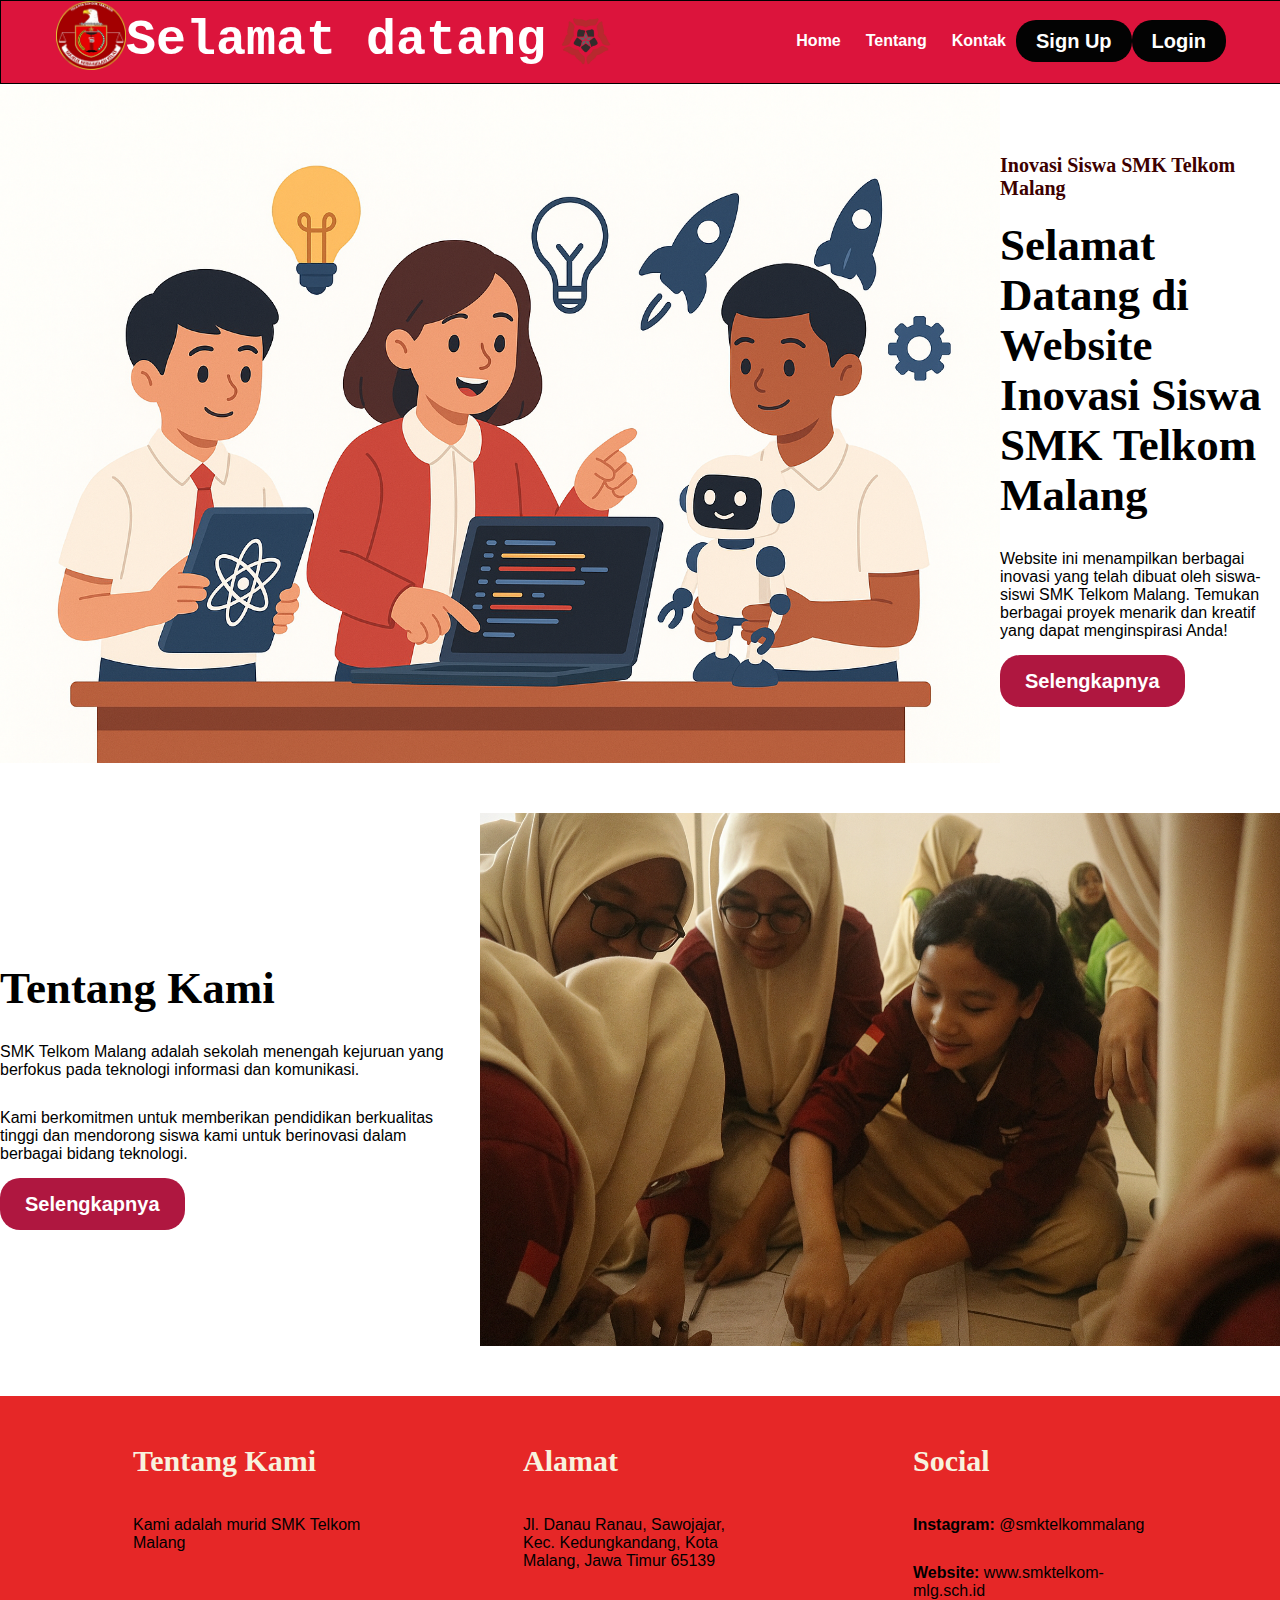
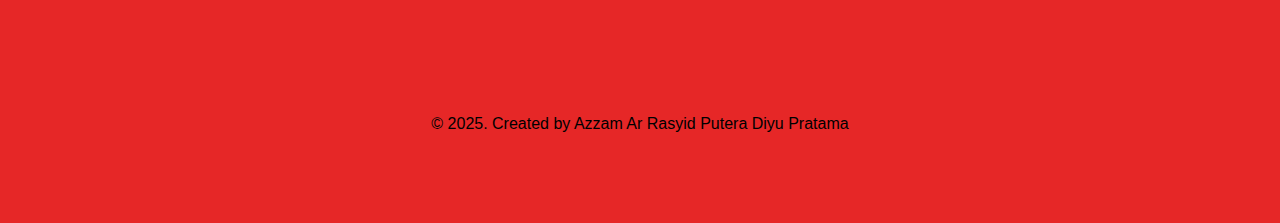
<file: index.html>
<!DOCTYPE html>
<html lang="en">
<head>
    <meta charset="UTF-8">
    <meta name="viewport" content="width=device-width, initial-scale=1.0">
    <title>Inovasi Siswa SMK Telkom Malang</title>
    <link rel="stylesheet" href="style.css">
</head>
<body>
    <nav>
        <div class="wrapper">
            <img src="MPK.png" width="70" align="left">
            <div class="logo"><a href=''> Selamat datang</a></div>
            <div class="menu">
                <ul>
                    <li><a href="#home">Home</a></li>
                    <li><a href="#about">Tentang</a></li>
                    <li><a href="#Kontak">Kontak</a></li>
                    <li><a href="signup.html" class="tbl-biru">Sign Up</a></li>
                    <li><a href="login.html" class="tbl-biru">Login</a></li>
                </ul>
            </div>
            <img src="OSIS.png" width="80" align="left">
        </div>
    </nav>
    <div class="wrapper"></div>
    <!-- untuk home -->
        <section id="home">
            <img src="Inovasi.png" width="1000">
            <div class="kolom">
                <p class="deskripsi">Inovasi Siswa SMK Telkom Malang</p>
                <h2>Selamat Datang di Website Inovasi Siswa SMK Telkom Malang</h2>
                <p>Website ini menampilkan berbagai inovasi yang telah dibuat oleh siswa-siswi SMK Telkom Malang. Temukan berbagai proyek menarik dan kreatif yang dapat menginspirasi Anda!</p>
                <p><a href="home.html" class="tbl-pink">Selengkapnya</a></p>
        </section>

    <!-- untuk about -->
        <section id="about">
            <div class="tentang-container">
                <div class="kolom">
                    <p class="deskripsi"></p>
                    <h2>Tentang Kami</h2>
                    <p>SMK Telkom Malang adalah sekolah menengah kejuruan yang berfokus pada teknologi informasi dan komunikasi.</p> 
                    <p>Kami berkomitmen untuk memberikan pendidikan berkualitas tinggi dan mendorong siswa kami untuk berinovasi dalam berbagai bidang teknologi.</p>
                    <p><a href="" class="tbl-pink">Selengkapnya</a></p>
                </div>
                <img src="Foto.png" width="1000" class="gambar-kanan">
            </div>
        </section>
    <!-- untuk kontak -->
     <div id="Kontak">
        <div class="wrapper">
            <div class="footer">
                <div class="footer-section">
                    <h3>Tentang Kami</h3>
                    <p>Kami adalah murid SMK Telkom Malang</p>
                </div>
                <div class="footer-section">
                    <h3>Alamat</h3>
                    <p>Jl. Danau Ranau, Sawojajar, Kec. Kedungkandang, Kota Malang, Jawa Timur 65139</p>
                </div>
                <div class="footer-section">
                    <h3>Social</h3>
                    <p><b>Instagram: </b>@smktelkommalang</p>
                    <p><b>Website: </b>www.smktelkom-mlg.sch.id</p>
            </div>
        </div>
    </div>
        <div id="copyright">
            <div class="wrapper">
                &copy; 2025. Created by Azzam Ar Rasyid Putera Diyu Pratama
            </div>
        </div>
</body>
</html>
</file>
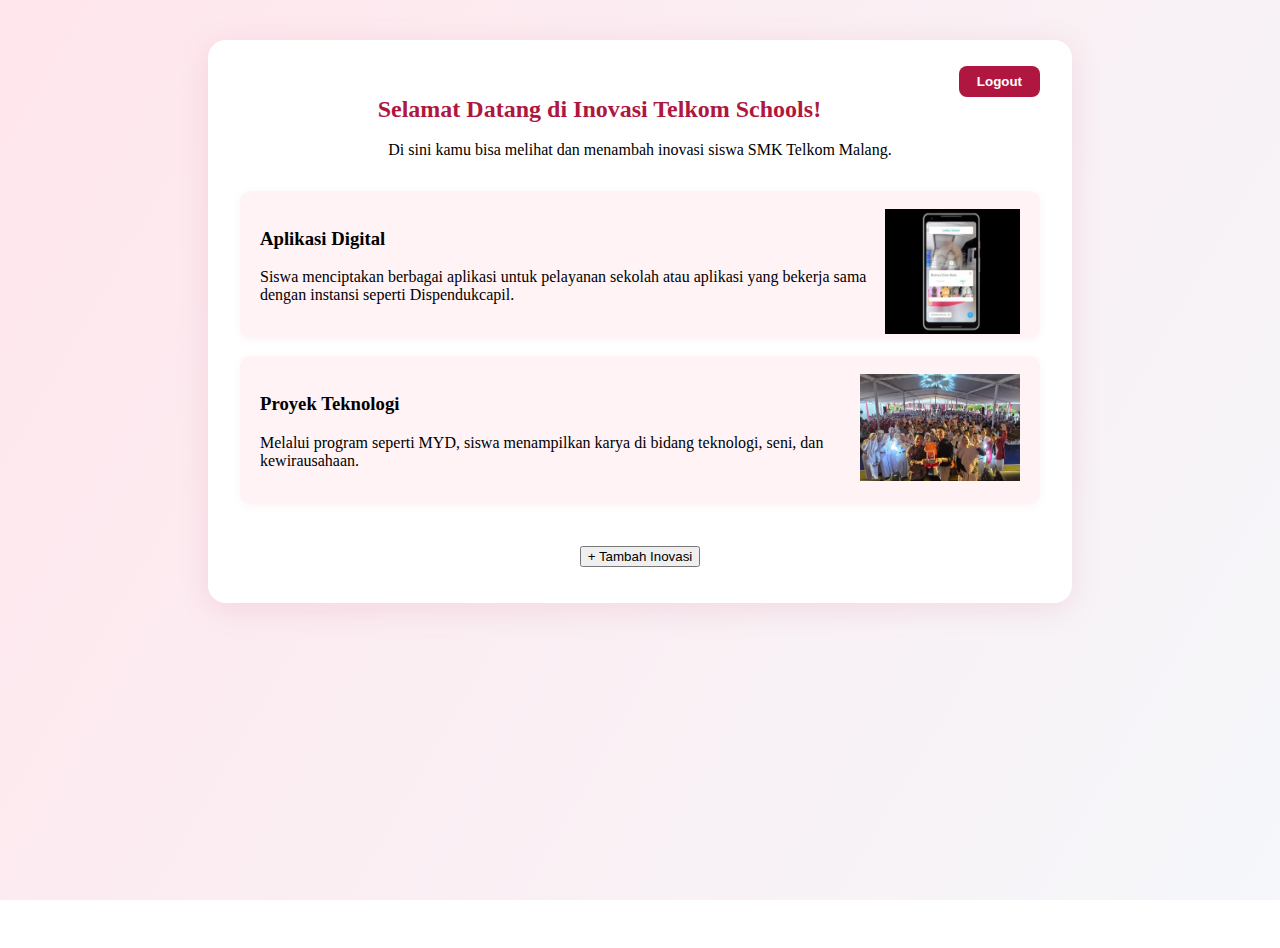
<file: dashboard.html>
<!DOCTYPE html>
<html lang="id">
<head>
    <meta charset="UTF-8">
    <meta name="viewport" content="width=device-width, initial-scale=1.0">
    <title>Dashboard Inovasi Siswa</title>
    <link rel="stylesheet" href="signup.css">
    <style>
        body {
        min-height: 100vh;
        background: linear-gradient(120deg, #ffe6ec 0%, #f5f7fa 100%);
        background-attachment: fixed;
        background-image:
        linear-gradient(120deg, #ffe6ec 0%, #f5f7fa 100%),
        radial-gradient(circle at 20px 20px, #ffd6e0 2px, transparent 0),
        radial-gradient(circle at 50px 50px, #f7c5d8 2px, transparent 0);
        background-size: cover, 80px 80px, 80px 80px;
        }
        .dashboard-container {
            max-width: 800px;
            margin: 40px auto;
            background: rgba(255,255,255,0.97);
            border-radius: 18px;
            box-shadow: 0 6px 32px rgba(175,23,64,0.10);
            padding: 36px 32px;
            text-align: center;
        }
        .dashboard-container h2 {
            color: #AF1740;
            margin-bottom: 18px;
        }
        .dashboard-container .logout-btn {
            float: right;
            margin-top: -10px;
            background: #AF1740;
            color: #fff;
            border: none;
            border-radius: 8px;
            padding: 8px 18px;
            font-weight: bold;
            cursor: pointer;
            transition: background 0.2s;
        }
        .dashboard-container .logout-btn:hover {
            background: #E50000;
        }
        .inovasi-list {
            margin-top: 32px;
            text-align: left;
        }
        .inovasi-item {
            background: #fff3f6;
            border-radius: 10px;
            padding: 18px 20px;
            margin-bottom: 18px;
            box-shadow: 0 2px 8px rgba(175,23,64,0.05);
        }
        
    </style>
</head>
<body>
    <div class="dashboard-container">
        <button class="logout-btn" onclick="logout()">Logout</button>
        <h2>Selamat Datang di Inovasi Telkom Schools!</h2>
        <p>Di sini kamu bisa melihat dan menambah inovasi siswa SMK Telkom Malang.</p>
        <div class="inovasi-list">
            <div class="inovasi-item">
                <img src="Digital.webp" width="135" align="right" class="inovasi-img">
                <h3>Aplikasi Digital</h3>
                <p>Siswa menciptakan berbagai aplikasi untuk pelayanan sekolah atau aplikasi yang bekerja sama dengan instansi seperti Dispendukcapil. </p>
            </div>
            <div class="inovasi-item">
                <img src="MYD.png" width="160" align="right" class="inovasi-img">
                <h3>Proyek Teknologi</h3>
                <p>Melalui program seperti MYD, siswa menampilkan karya di bidang teknologi, seni, dan kewirausahaan. </p>
            </div>
        </div>
        <button class="tbl-biru" style="margin-top:24px;" onclick="alert('Fitur tambah inovasi coming soon!')">+ Tambah Inovasi</button>
    </div>
    <script>
    function logout() {
        window.location.href = 'login.html';
    }
    </script>
</body>
</html>
</file>
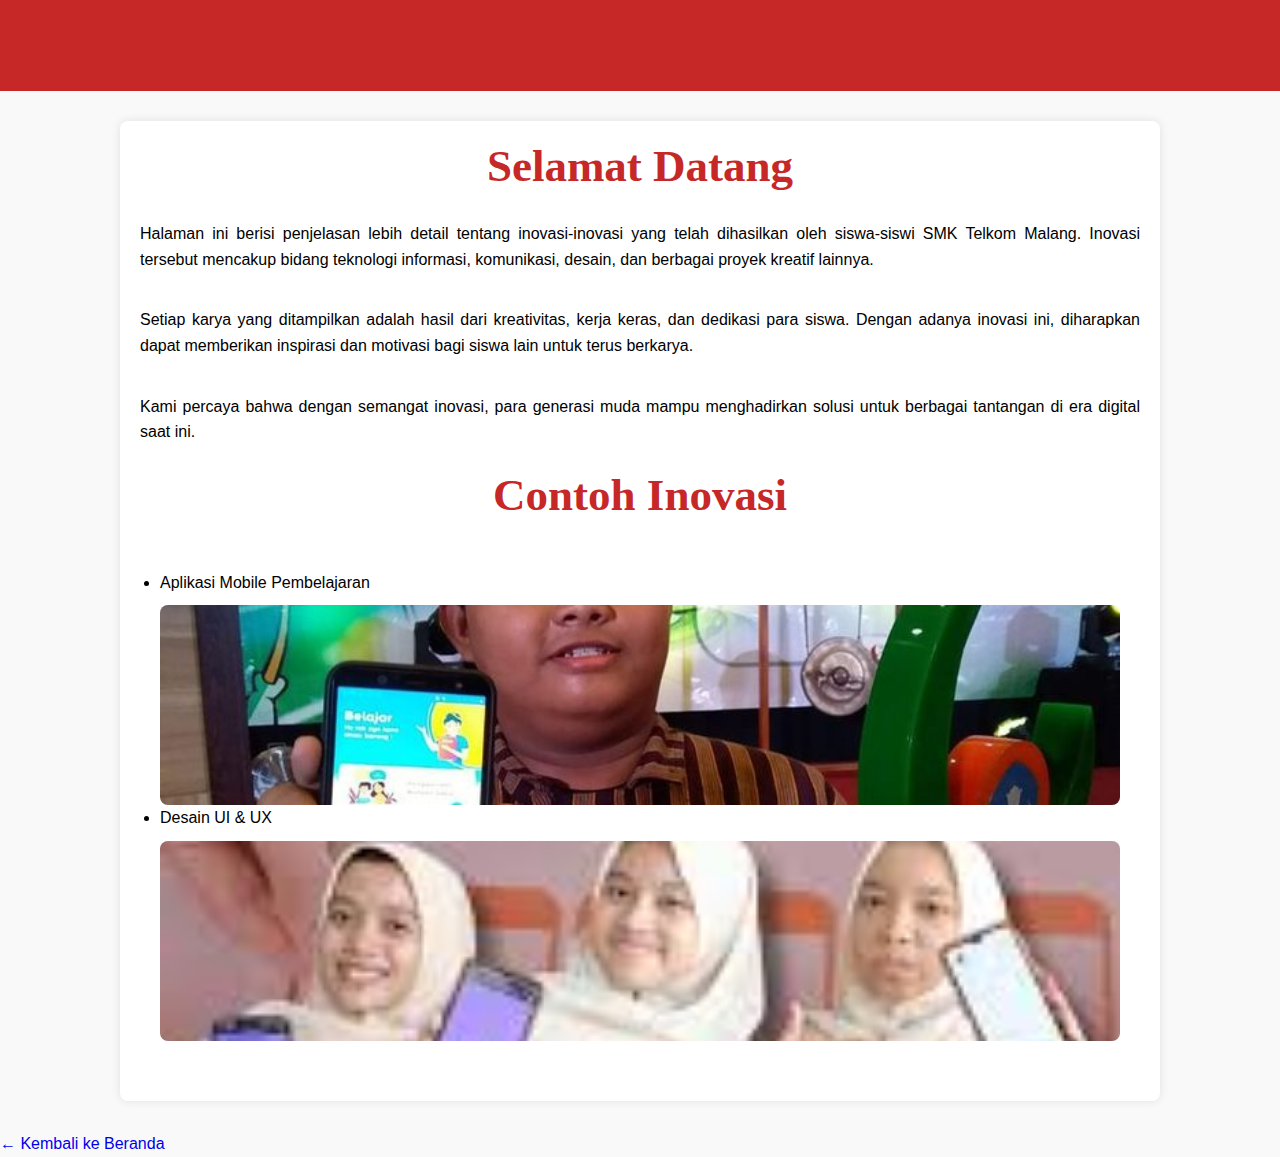
<file: home.html>
<!DOCTYPE html>
<html lang="en">
<head>
  <meta charset="UTF-8">
  <meta name="viewport" content="width=device-width, initial-scale=1.0">
  <title>Selamat Datang!</title>
  <link rel="stylesheet" href="style.css">
  <style>
    body {
      font-family: Arial, sans-serif;
      margin: 0;
      padding: 0;
      line-height: 1.6;
      background-color: #f9f9f9;
    }

    header {
      background: #c62828;
      color: #fff;
      padding: 20px;
      text-align: center;
    }

    .container {
      max-width: 1000px;
      margin: 30px auto;
      padding: 20px;
      background: #fff;
      border-radius: 8px;
      box-shadow: 0 0 10px rgba(0,0,0,0.1);
    }

    h1, h2 {
      color: #c62828;
      text-align: center;
    }

    p {
      text-align: justify;
      margin-bottom: 15px;
    }

    ul {
      margin: 20px 0;
      padding: 0 20px;
    }

    ul li {
      margin: 10px 0;
    }

    .gallery {
      display: grid;
      grid-template-columns: repeat(auto-fit, minmax(250px, 1fr));
      gap: 15px;
      margin: 20px 0;
    }

    .gallery img {
        width: 100%;
        height: 200px;
        object-fit: cover; 
        border-radius: 8px;
    }


    .gallery-img:hover {
      transform: scale(1.05);
    }


    .back-btn {
      display: inline-block;
      margin-top: 20px;
      padding: 10px 20px;
      background: #c62828;
      color: #fff;
      text-decoration: none;
      border-radius: 5px;
      transition: 0.3s;
    }

    .back-btn:hover {
      background: #a31616;
    }
  </style>
</head>
<body>
  <header>
    <h1>Inovasi Siswa SMK Telkom Malang</h1>
  </header>

  <div class="container">
    <h2>Selamat Datang</h2>
    <p>
      Halaman ini berisi penjelasan lebih detail tentang inovasi-inovasi yang telah dihasilkan oleh siswa-siswi SMK Telkom Malang. 
      Inovasi tersebut mencakup bidang teknologi informasi, komunikasi, desain, dan berbagai proyek kreatif lainnya.
    </p>
    <p>
      Setiap karya yang ditampilkan adalah hasil dari kreativitas, kerja keras, dan dedikasi para siswa. 
      Dengan adanya inovasi ini, diharapkan dapat memberikan inspirasi dan motivasi bagi siswa lain untuk terus berkarya.
    </p>
    <p>
      Kami percaya bahwa dengan semangat inovasi, para generasi muda mampu menghadirkan solusi untuk berbagai tantangan di era digital saat ini.
    </p>
</head>
<body>
    
<h2>Contoh Inovasi</h2>
<div class="gallery">
    <ul>
      <li>Aplikasi Mobile Pembelajaran</li>
      <img src="Inovasi1.jpg" align= 'right' alt="Proyek Inovasi 1">
      <li>Desain UI & UX</li>
      <img src="Inovasi2.jpg" align='right' alt="Proyek Inovasi 2">
    </ul>
</div>
    </div>
  </div>
  <a href="index.html">← Kembali ke Beranda</a>
</body>
</html>
</file>
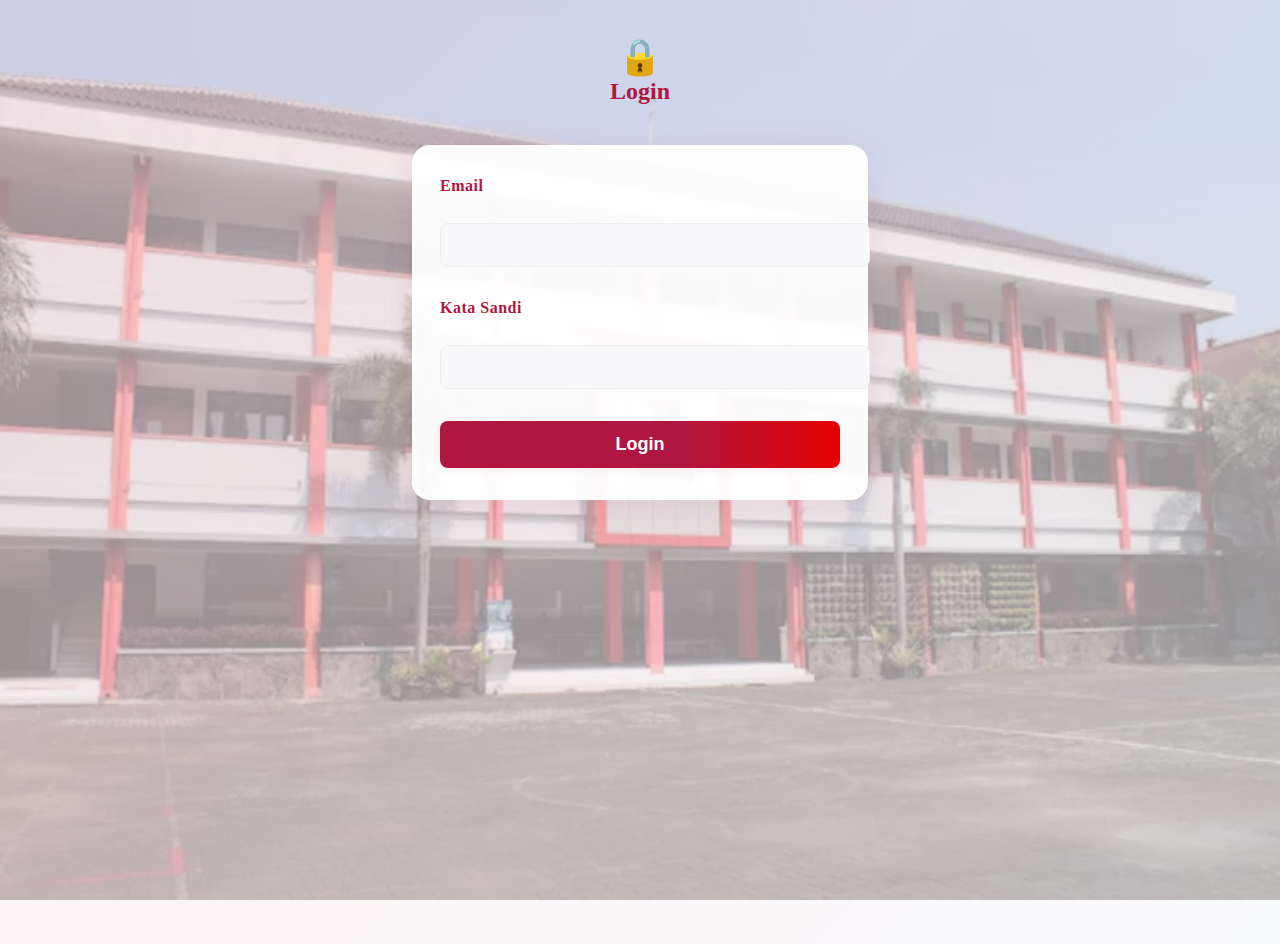
<file: login.html>
<!DOCTYPE html>
<html lang="id">
<head>
    <meta charset="UTF-8">
    <meta name="viewport" content="width=device-width, initial-scale=1.0">
    <title>Login Akun</title>
    <link rel="stylesheet" href="signup.css">
</head>
<body>
    <div class="wrapper">
        <h2 style="text-align:center;color:#AF1740;margin-top:36px;margin-bottom:10px;">
            <span style="font-size:2.2rem;">🔒</span><br>
            Login
        </h2>
        <form class="form-login">
            <div>
                <label>Email</label><br>
                <input type="email" name="email" required>
            </div>
            <div>
                <label>Kata Sandi</label><br>
                <input type="password" name="password" required>
            </div>
            <div>
                <button type="submit" class="tbl-biru">Login</button>
            </div>
        </form>
    </div>
    <div id="hasil-login" style="max-width:400px;margin:30px auto;"></div>
    <script>
    const form = document.querySelector('.form-login');
    form.addEventListener('submit', async function(e) {
        e.preventDefault();
        const email = form.querySelector('[name="email"]').value;
        const password = form.querySelector('[name="password"]').value;

        const res = await fetch('http://localhost:3001/login', {
            method: 'POST',
            headers: { 'Content-Type': 'application/json' },
            body: JSON.stringify({ email, password })
        });
        const hasil = await res.json();
        document.getElementById('hasil-login').innerHTML = `
            <div style="background:#fff3f6;padding:20px;border-radius:12px;text-align:center;">
                <h3>${hasil.message}</h3>
            </div>
        `;
        if(hasil.status === 'ok') {
            setTimeout(() => {
                window.location.href = 'dashboard.html';
            }, 1200); // 1,2 detik agar pesan sempat tampil
        }
        form.reset();
    });
    </script>
</body>
</html>
</file>
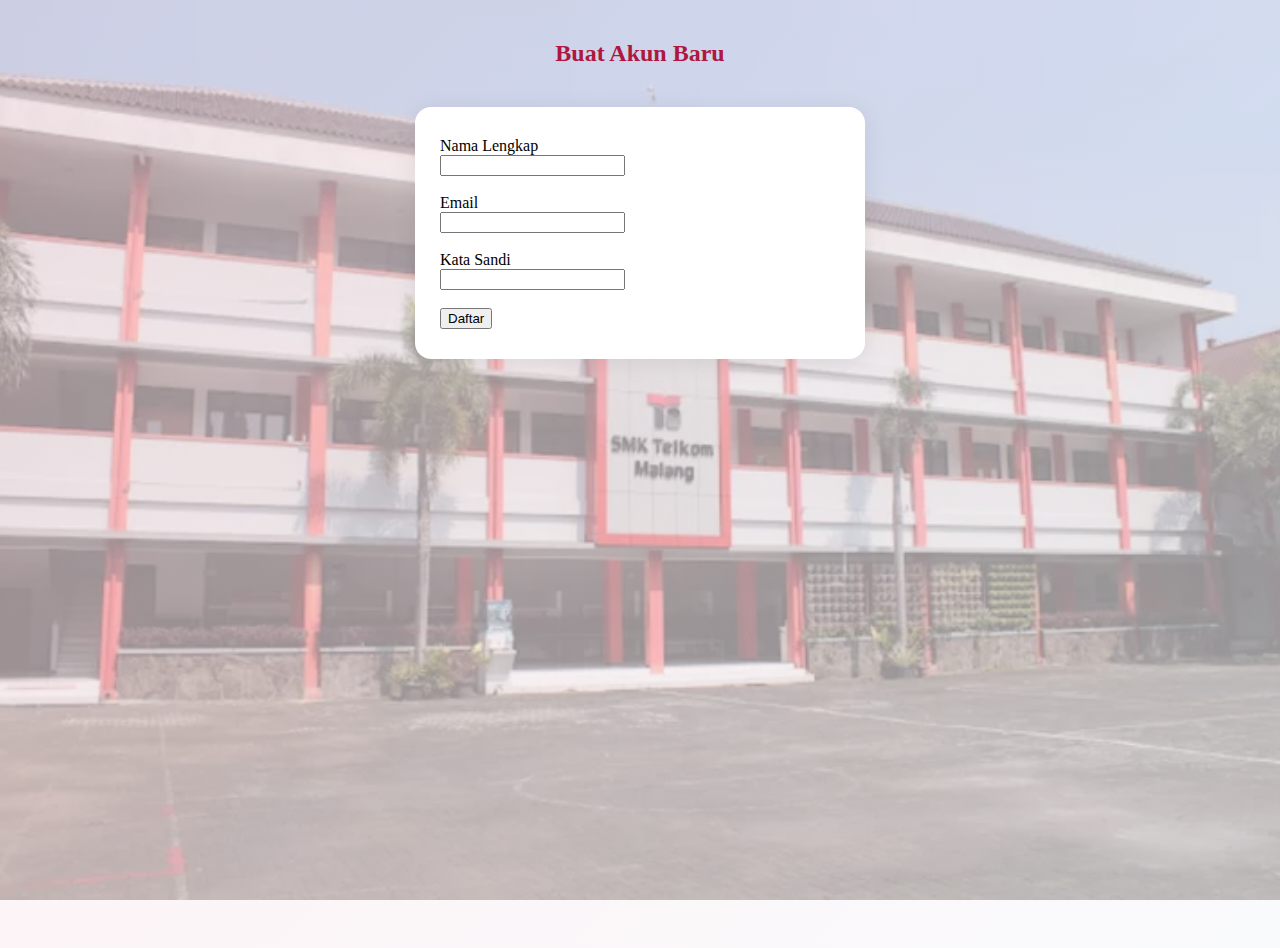
<file: signup.html>
<!DOCTYPE html>
<html lang="id">
<head>
    <meta charset="UTF-8">
    <meta name="viewport" content="width=device-width, initial-scale=1.0">
    <title>Daftar Akun</title>
    <link rel="stylesheet" href="signup.css">
</head>
<body>
    <div class="wrapper">
        <h2>Buat Akun Baru</h2>
        <form class="form-signup" method="post" action="#">
            <div>
                <label>Nama Lengkap</label><br>
                <input type="text" name="nama" required>
            </div>
            <div>
                <label>Email</label><br>
                <input type="email" name="email" required>
            </div>
            <div>
                <label>Kata Sandi</label><br>
                <input type="password" name="password" required>
            </div>
            <div>
                <button type="submit" class="tbl-biru">Daftar</button>
            </div>
        </form>
    </div>
<div id="hasil-signup" style="max-width:400px;margin:30px auto;"></div>
    <script>
const form = document.querySelector('.form-signup');
form.addEventListener('submit', async function(e) {
    e.preventDefault();
    const nama = form.querySelector('[name="nama"]').value;
    const email = form.querySelector('[name="email"]').value;
    const password = form.querySelector('[name="password"]').value;

    // Kirim data ke backend
    const res = await fetch('http://localhost:3000/signup', {
        method: 'POST',
        headers: { 'Content-Type': 'application/json' },
        body: JSON.stringify({ nama, email, password })
    });
    const hasil = await res.json();
    if (hasil.status === 'ok') {
        // Redirect ke halaman login setelah signup sukses
        window.location.href = 'login.html';
    } else {
        document.getElementById('hasil-signup').innerHTML = `
            <div style="background:#fff3f6;padding:20px;border-radius:12px;">
                <h3>${hasil.message}</h3>
            </div>
        `;
    }
    form.reset();
});
</script>
</body>
</html>
</file>
<file: style.css>
* {
    text-decoration: none;
    margin: 0px;
    padding: 0px;
}
body {
    margin: 0px;
    padding: 0px;
    font-family: 'Open sans', sans-serif;
}
.wrapper {
    width: 1170px;
    margin: auto;
    position: relative;
}
.logo a {
    font-size: 50px;
    font-weight: bold;
    color: white;
    float: left;
    font-family: Courier;
}
.menu {
    float: right;
}
nav {
    width: 100%;
    margin: auto;
    display: flex;
    line-height: 80px;
    position: sticky;
    position: -webkit-sticky;
    top: 0;
    background: #DC143C;
    z-index: 1;
    border: 1px solid black;
}
nav ul {
    list-style: none;
    margin: 0;
    padding: 0;
    overflow: hidden;
}
nav ul li {
    float: left;
}
nav ul li a {
    color: white;
    font-weight: bold;
    text-align: center;
    padding: 0px 10px 0px 15px;
    text-decoration: none;
}
nav ul li a:hover {
    text-decoration: underline;
}
section {
    margin: auto;
    display: flex;
    margin-bottom: 50px;
}

.kolom {
    margin-top: 50px;
    margin-bottom: 50px;
}
.kolom .deskripsi {
    font-size: 20px;
    font-weight: bold;
    font-family: 'comic sans ms';
    color: #3D0000;
}
h2 {
    font-weight: 800;
    font-family: 'comic sans ms';
    font-size: 45px;
    margin-bottom: 20px;
    color: #000;
    width: 100%;
    line-height: 50px;
}
a.tbl-biru {
    font-size: 20px;
    margin-top: 20px;
    color: white;
    background: #030303;
    padding: 10px 20px 10px 20px;
    border-radius: 20px;
    cursor: pointer;
    font-weight: bold;
}
a.tbl-biru:hover {
    background: #213448;
    text-decoration: none;
}
a.tbl-pink {
    font-size: 20px;
    margin-top: 20px;
    color: white;
    background: #AF1740;
    padding: 15px 25px 15px 25px;
    border-radius: 20px;
    cursor: pointer;
    font-weight: bold;
}
a.tbl-pink:hover {
    background: #E50000;
    text-decoration: none;
}
p {
    margin: 10px 0px 10px 0px;
    padding: 10px 0px 10px 0px;
}
.tentang-container {
    display: flex;
    align-items: center;
    justify-content: space-between;
}
.gambar-kanan {
    margin-left: 30px;
    max-width: 800px;
    height: auto;
}
#Kontak {
    background: #E62727;
    padding: 40px 0px 40px 0px;
}
.footer {
    width: 100%;
    position: relative;
    display: flex;
    flex-wrap: wrap;
    margin: auto;
}
.footer-section {
    width: 20%;
    margin: 0 auto;
}
h3 {
    font-family: 'comic sans ms';
    font-weight: 800;
    font-size: 30px;
    margin-bottom: 20px;
    color: #F8F2DE;
    width: 100%;
    line-height: 50px;
}
#copyright {
    text-align: center;
    width: 100%;
    padding: 50px 0px 50px 0px;
    margin-top: 45px;
}
</file>
<file: signup.css>
.form-signup {
    max-width: 400px;
    margin: 40px auto;
    padding: 30px 25px;
    background: #fff;
    border-radius: 16px;
    box-shadow: 0 4px 24px rgba(0,0,0,0.08);
    display: flex;
    flex-direction: column;
    gap: 18px;
}
.wrapper h2 {
    text-align: center;
    margin-top: 40px;
    color: #AF1740;
}
body {
    min-height: 100vh;
    background: 
        linear-gradient(135deg, #ffe6ec99 0%, #f5f7fa99 100%),
        url('sekolah.webp') no-repeat center center fixed;
    background-size: cover;
}
.form-login {
    max-width: 400px;
    margin: 40px auto;
    padding: 32px 28px;
    background: rgba(255,255,255,0.95);
    border-radius: 18px;
    box-shadow: 0 6px 32px rgba(175,23,64,0.10);
    display: flex;
    flex-direction: column;
    gap: 22px;
    animation: fadeIn 1s;
}

.form-login label {
    font-weight: 600;
    color: #AF1740;
    margin-bottom: 6px;
    display: block;
    letter-spacing: 0.5px;
}

.form-login input[type="email"],
.form-login input[type="password"] {
    width: 100%;
    padding: 12px 14px;
    border: 1.5px solid #eee;
    border-radius: 8px;
    font-size: 16px;
    margin-top: 4px;
    margin-bottom: 10px;
    transition: border 0.2s, box-shadow 0.2s;
    background: #f8f8fa;
}

.form-login input:focus {
    border: 1.5px solid #AF1740;
    outline: none;
    box-shadow: 0 0 0 2px #ffe6ec;
}

.form-login button.tbl-biru {
    width: 100%;
    padding: 13px 0;
    font-size: 18px;
    border: none;
    border-radius: 8px;
    background: linear-gradient(90deg, #AF1740 60%, #E50000 100%);
    color: #fff;
    font-weight: bold;
    cursor: pointer;
    transition: background 0.2s, transform 0.1s;
    box-shadow: 0 2px 8px rgba(175,23,64,0.08);
}

.form-login button.tbl-biru:hover {
    background: linear-gradient(90deg, #E50000 60%, #AF1740 100%);
    transform: translateY(-2px) scale(1.03);
}

@keyframes fadeIn {
    from { opacity: 0; transform: translateY(30px);}
    to { opacity: 1; transform: translateY(0);}
}

/* Responsive */
@media (max-width: 600px) {
    .form-login {
        padding: 18px 8px;
    }
}
</file>
